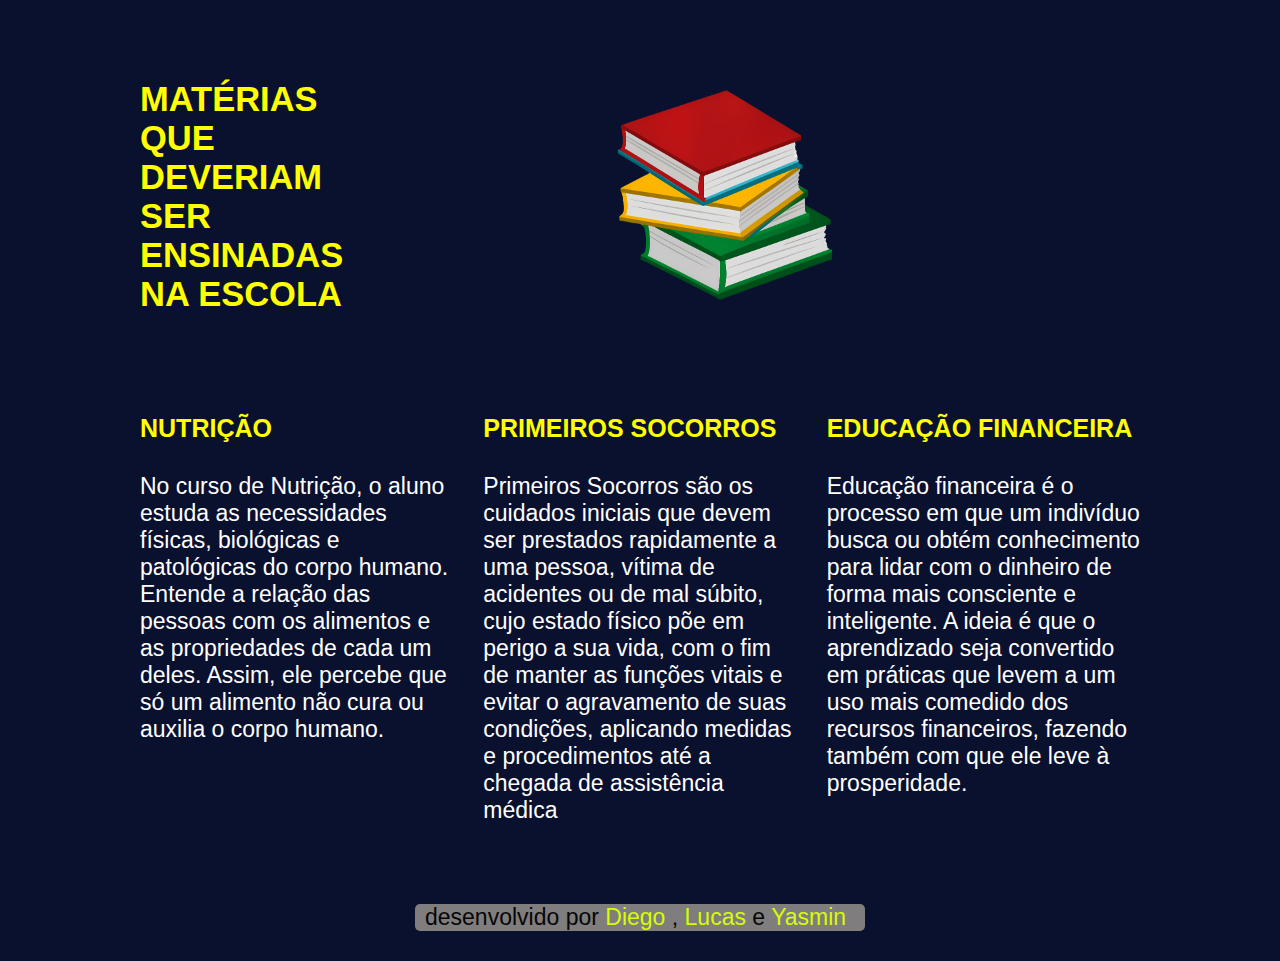
<file: aula_1/index.html>
<!DOCTYPE html>
<html lang="en">
<head>
    <meta charset="UTF-8">
    <meta name="viewport" content="width=device-width, initial-scale=1.0">
    <title>Document</title>
    <link rel="stylesheet" href="style.css">
</head>
<body>
    <section id="materias-conteudo">
        <div class="materias-content">
            <div class="title-materia">
                <h2 class="titulo-materias">
                    MATÉRIAS QUE DEVERIAM SER ENSINADAS NA ESCOLA
                </h2>
                <img src="img/book.png" class="img">
            </div>
            <div class="grid">
                <article>
                    <h3 class="materias titulos">
                        NUTRIÇÃO
                    </h3>
                    <p class="materias">

                        No curso de Nutrição, o aluno estuda as necessidades físicas, biológicas e patológicas do corpo humano. Entende a relação das pessoas com os alimentos e as propriedades de cada um deles. Assim, ele percebe que só um alimento não cura ou auxilia o corpo humano.
                    </p>
                </article>
                <article>
                    <h3 class="materias titulos">
                        PRIMEIROS SOCORROS
                    </h3>
                    <p class="materias">
                        Primeiros Socorros são os cuidados iniciais que devem ser prestados rapidamente a uma pessoa, vítima de acidentes ou de mal súbito, cujo estado físico põe em perigo a sua vida, com o fim de manter as funções vitais e evitar o agravamento de suas condições, aplicando medidas e procedimentos até a chegada de assistência médica
                    </p>
                </article>
                <article>
                    <h3 class="materias titulos">
                        EDUCAÇÃO FINANCEIRA
                    </h3>
                    <p class="materias">
                        Educação financeira é o processo em que um indivíduo busca ou obtém conhecimento para lidar com o dinheiro de forma mais consciente e inteligente. A ideia é que o aprendizado seja convertido em práticas que levem a um uso mais comedido dos recursos financeiros, fazendo também com que ele leve à prosperidade.
                    </p>
                </article>
            </div>
        </div>
        <div class="footer">
            <footer> desenvolvido por <a href="https://github.com/DiegoOlvr"> Diego</a> , <a href="https://github.com/LFabreu"> Lucas <a> e <a href="https://github.com/Min2008"> Yasmin </a></footer>

        </div>
    </section>
</body>
</html>
</file>
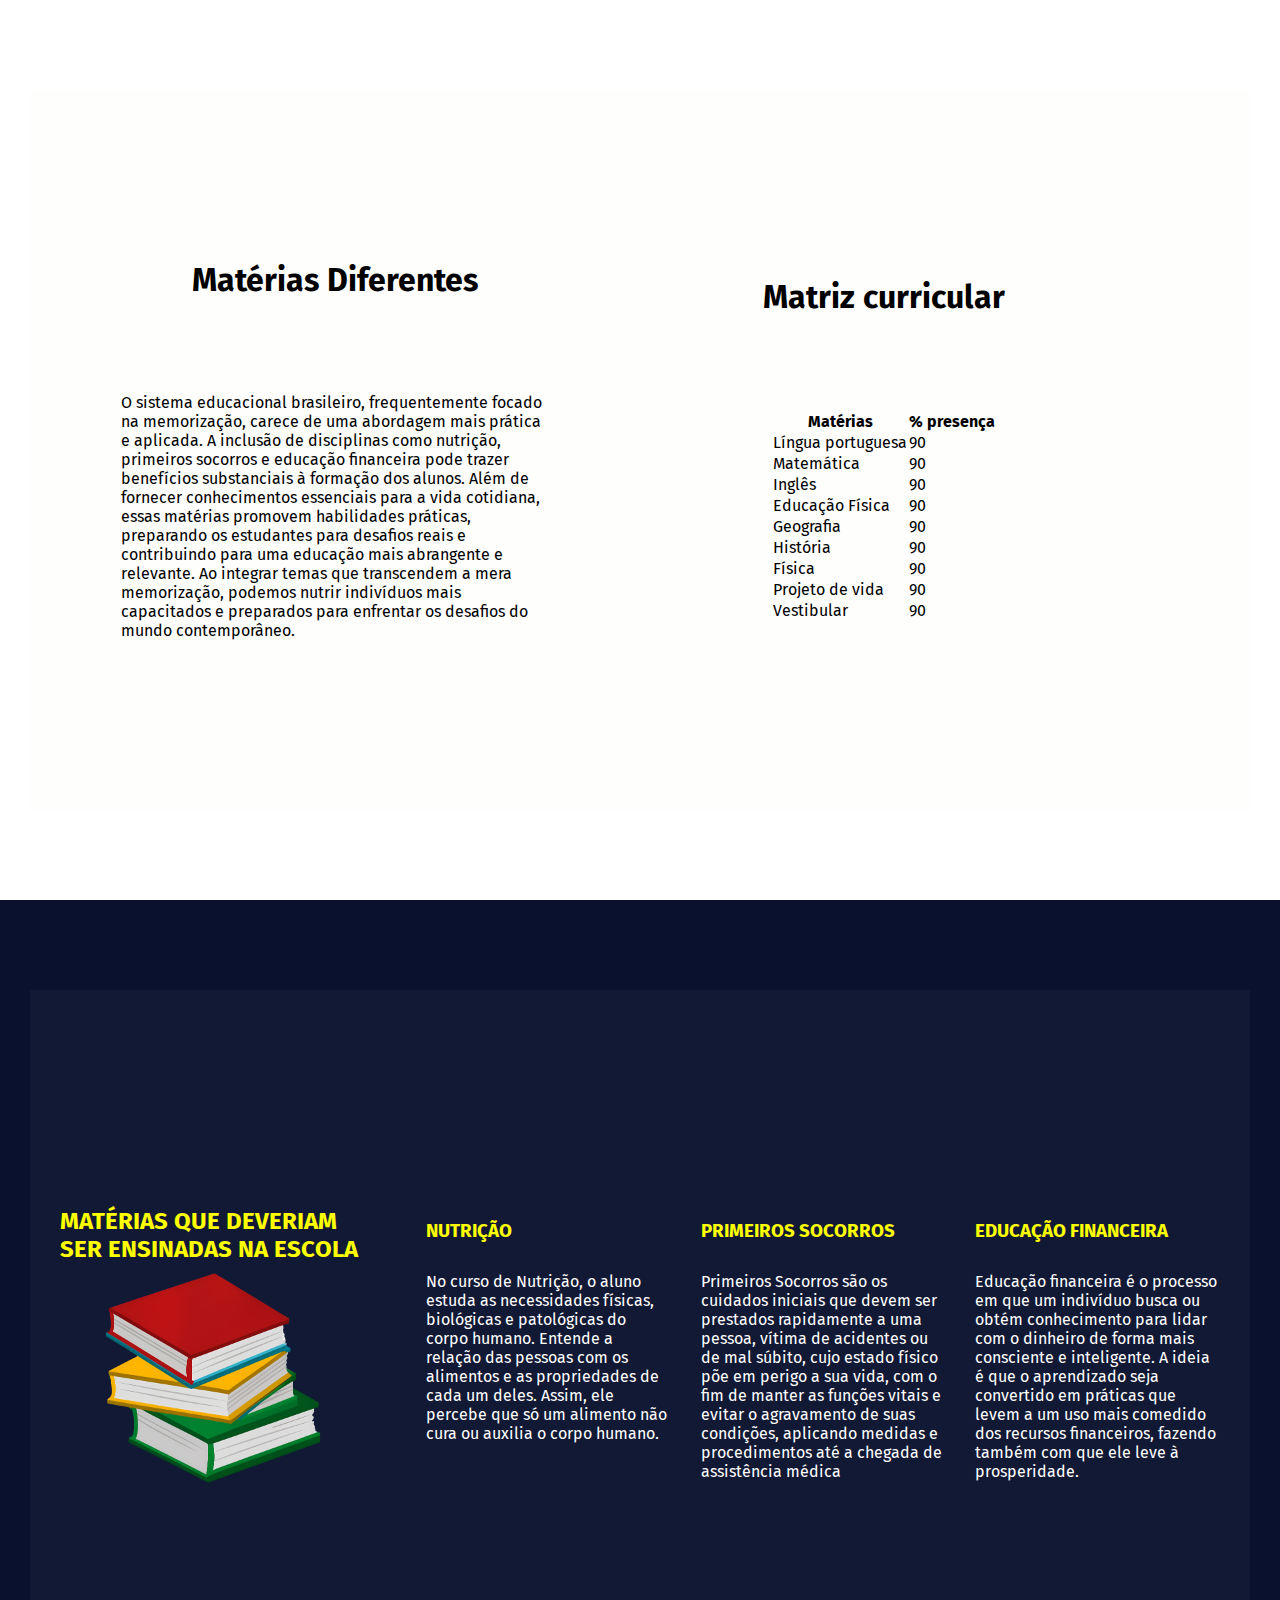
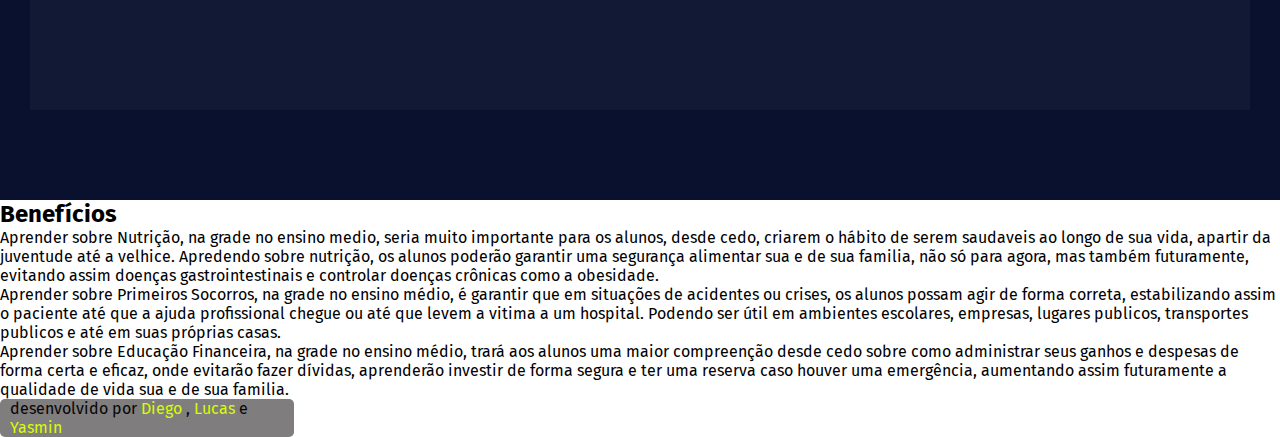
<file: cp projeto/index.html>
<!DOCTYPE html>
<html lang="pt-br">
<head>
    <meta charset="UTF-8">
    <meta name="viewport" content="width=device-width, initial-scale=1.0">
    <title>Educação de Qualidade</title>
    <link rel="stylesheet" href="style.css">
</head>
<body>
    <section id="sessao" class="intro-conteudo">
        <div class="conteudo">

            <div class="conteudo-esquerdo">
                <h1>
                    Matérias Diferentes
                </h1>
                <p>
                    O sistema educacional brasileiro, frequentemente focado na memorização, carece de uma abordagem mais prática e aplicada. A inclusão de disciplinas como nutrição, primeiros socorros e educação financeira pode trazer benefícios substanciais à formação dos alunos. Além de fornecer conhecimentos essenciais para a vida cotidiana, essas matérias promovem habilidades práticas, preparando os estudantes para desafios reais e contribuindo para uma educação mais abrangente e relevante. Ao integrar temas que transcendem a mera memorização, podemos nutrir indivíduos mais capacitados e preparados para enfrentar os desafios do mundo contemporâneo.
                </p>
            </div>
            <div class="conteudo-direito">
                <h1>
                    Matriz curricular 
                </h1>
                <div>
                    <table>
                        <thead>
                            <tr>
                                <th>
                                    Matérias
                                </th>
                                <th>
                                    % presença
                                </th>
                            </tr>
                        </thead>
                        <tbody>
                            <tr>
                                <td>Língua portuguesa </td>
                                <td>90</td>
                            </tr>
                            <tr>
                                <td>Matemática </td>
                                <td>90</td>
                            </tr>
                            <tr>
                                <td>Inglês </td>
                                <td>90</td>
                            </tr>
                            <tr>
                                <td>Educação Física </td>
                                <td>90</td>
                            </tr>
                            <tr>
                                <td>Geografia </td>
                                <td>90</td>
                            </tr>
                            <tr>
                                <td>História </td>
                                <td>90</td>
                            </tr>
                            <tr>
                                <td>Física </td>
                                <td>90</td>
                            </tr>
                            <tr>
                                <td>Projeto de vida </td>
                                <td>90</td>
                            </tr>
                            <tr>
                                <td>Vestibular </td>
                                <td>90</td>
                            </tr>
                        </tbody>
                    </table>
                </div>
            </div>
        </div>
    </section>
    <section id="sessao" class="materias-conteudo">
        <div class="conteudo">
            <div class="title-materia">
                <h2 class="titulo-materias">
                    MATÉRIAS QUE DEVERIAM SER ENSINADAS NA ESCOLA
                </h2>
                <img src="img/book.png" class="img">
            </div>
            <div class="grid">
                <article>
                    <h3 class="materias titulos">
                        NUTRIÇÃO
                    </h3>
                    <p class="materias">

                        No curso de Nutrição, o aluno estuda as necessidades físicas, biológicas e patológicas do corpo humano. Entende a relação das pessoas com os alimentos e as propriedades de cada um deles. Assim, ele percebe que só um alimento não cura ou auxilia o corpo humano.
                    </p>
                </article>
                <article>
                    <h3 class="materias titulos">
                        PRIMEIROS SOCORROS
                    </h3>
                    <p class="materias">
                        Primeiros Socorros são os cuidados iniciais que devem ser prestados rapidamente a uma pessoa, vítima de acidentes ou de mal súbito, cujo estado físico põe em perigo a sua vida, com o fim de manter as funções vitais e evitar o agravamento de suas condições, aplicando medidas e procedimentos até a chegada de assistência médica
                    </p>
                </article>
                <article>
                    <h3 class="materias titulos">
                        EDUCAÇÃO FINANCEIRA
                    </h3>
                    <p class="materias">
                        Educação financeira é o processo em que um indivíduo busca ou obtém conhecimento para lidar com o dinheiro de forma mais consciente e inteligente. A ideia é que o aprendizado seja convertido em práticas que levem a um uso mais comedido dos recursos financeiros, fazendo também com que ele leve à prosperidade.
                    </p>
                </article>
            </div>
        </div>
    </section>
    <section id="beneficios-conteudo">
        <div class="section3">
            <h2>Benefícios</h2>
            <p> 
                Aprender sobre Nutrição, na grade no ensino medio, seria muito 
                importante para os alunos, desde cedo, criarem o hábito de serem 
                saudaveis ao longo de sua vida, apartir da juventude até a velhice.
                Apredendo sobre nutrição, os alunos poderão garantir uma segurança 
                alimentar sua e de sua familia, não só para agora, mas também futuramente, 
                evitando assim doenças gastrointestinais e controlar doenças crônicas 
                como a obesidade.
            </p>
            
            <p>
                Aprender sobre Primeiros Socorros, na grade no ensino médio, 
                é garantir que em situações de acidentes ou crises, os alunos possam 
                agir de forma correta, estabilizando assim o paciente até que 
                a ajuda profissional chegue ou até que levem a vitima a um hospital. 
                Podendo ser útil em ambientes escolares, empresas, lugares publicos, 
                transportes publicos e até em suas próprias casas.
            </p>
            
            <p>
                Aprender sobre Educação Financeira, na grade no ensino médio, 
                trará aos alunos uma maior compreenção desde cedo sobre como 
                administrar seus ganhos e despesas de forma certa e eficaz, 
                onde evitarão fazer dívidas, aprenderão investir de forma segura 
                e ter uma reserva caso houver uma emergência, aumentando assim 
                futuramente a qualidade de vida sua e de sua familia. 
            </p>
        </div>
    </section>
    <footer> 
        desenvolvido por <a href="https://github.com/DiegoOlvr" target="_blank">Diego</a> , <a href="https://github.com/LFabreu" target="_blank">Lucas <a> e <a href="https://github.com/Min2008" target="_blank">Yasmin </a>
    </footer>
</body>
</html>
</file>
<file: aula_1/style.css>
* {
    margin: 0;
    padding: 0;
    box-sizing: border-box;
}

html {
    font-size: 62.5%;
    scroll-behavior: smooth;
}

body {
    font-family: 'Open Sans', sans-serif;
    font-size: 2.3rem;
    background-color:  #0a112f;
    display: flex;
    align-items: center;
    justify-content: center;
}

.titulo-materias{
    padding-bottom: 10rem;
    color: yellow;
    display: grid;
    grid-template-columns: 1fr 1fr 1fr;
    gap: 3rem;
    counter-reset: grid-counter;
}

.title-materia{
    display: flex;
    flex-direction: row;
    justify-content: space-between;
    width: 100%;
    padding-right: 30rem;
}

.img{
    width: 23rem;
    height: 23rem;
}

.materias{
    color: #ffffff;
}

.titulos{
    padding-bottom: 3rem;
    flex-direction: row;
    color: yellow;
    font-size: 2.5rem;
}

.grid{
    display: grid;
    grid-template-columns: 1fr 1fr 1fr;
    gap: 3rem;
    counter-reset: grid-counter;
}

.materias-content{
    display: flex;
    flex-direction: column;
    justify-content: center;
    flex-wrap: nowrap;
    margin: 0, auto;
    max-width: 100rem;
    padding-top: 8rem;
    padding-bottom: 8rem;
}

footer{
    color: rgb(6, 6, 6);
    background-color: rgb(127, 125, 125);
    justify-content: center;
    align-items: center;
    border-radius: 5px;
    width: 45%;
    padding-left: 10px;
}

a:link{
    text-decoration: none;
    color: rgb(215, 252, 3);
}

.footer{
    justify-content: center;
    align-items: center;
    display: flex;
    padding-bottom: 3rem;
}
</file>
<file: cp projeto/style.css>
@import url('https://fonts.googleapis.com/css2?family=Fira+Sans&family=Inconsolata&family=Montserrat&family=Poppins&family=Ubuntu&display=swap');


* {
    box-sizing: border-box;
    padding: 0;
    margin: 0;
    font-family: 'Fira Sans', sans-serif;
    /* font-family: 'Inconsolata', monospace;
    font-family: 'Montserrat', sans-serif;
    font-family: 'Poppins', sans-serif;
    font-family: 'Ubuntu', sans-serif; */
}

#sessao {
    width: 100vw;
    height: 100vh;
    display: flex;
    justify-content: center;
    align-items: center;
}

.conteudo{
    margin: 0rem 3rem;
    display: flex;
    align-items: center;
    justify-content: center;
    height: 80vh;
    background-color: rgba(239, 239, 214, 0.038);
}

.conteudo-esquerdo{
    width: 40%;
    padding: 3rem;
    height: 100%;
    display: flex;
    flex-direction: column;
    align-items: center;
    justify-content: center;
}

.conteudo-esquerdo h1{
    height: 20%;
}

.conteudo-direito h1{
    height: 20%;
}

.conteudo-direito{
    height: 100%;
    width: 50%;
    padding: 3rem;
    display: flex;
    flex-direction: column;
    align-items: center;
    justify-content: center;
}



html {
    font-size: 62.5%;
    scroll-behavior: smooth;
}

body {
    font-size: 1.6rem;
}

.materias-conteudo{
    background-color: #0a112f;
}

.titulo-materias{
    color: yellow;
}

.title-materia{
    display: flex;
    flex-direction: column;
    justify-content: center;
    align-items: center;
    width: 30%;
    height: 100%;   
    align-items: center;
    padding: 3rem;
}

.img{
    width: 23rem;
    height: 23rem;
}

.materias{
    color: #ffffff;
}

.titulos{
    padding-bottom: 3rem;
    color: yellow;

}

.grid{
    display: grid;
    grid-template-columns: 1fr 1fr 1fr;
    gap: 3rem;
    width: 70%;
    padding: 3rem;
}

footer{
    color: rgb(6, 6, 6);
    background-color: rgb(127, 125, 125);
    justify-content: center;
    align-items: center;
    border-radius: 5px;
    width: 23%;
    padding-left: 10px;
}

a:link{
    text-decoration: none;
    color: rgb(215, 252, 3);
}
</file>
